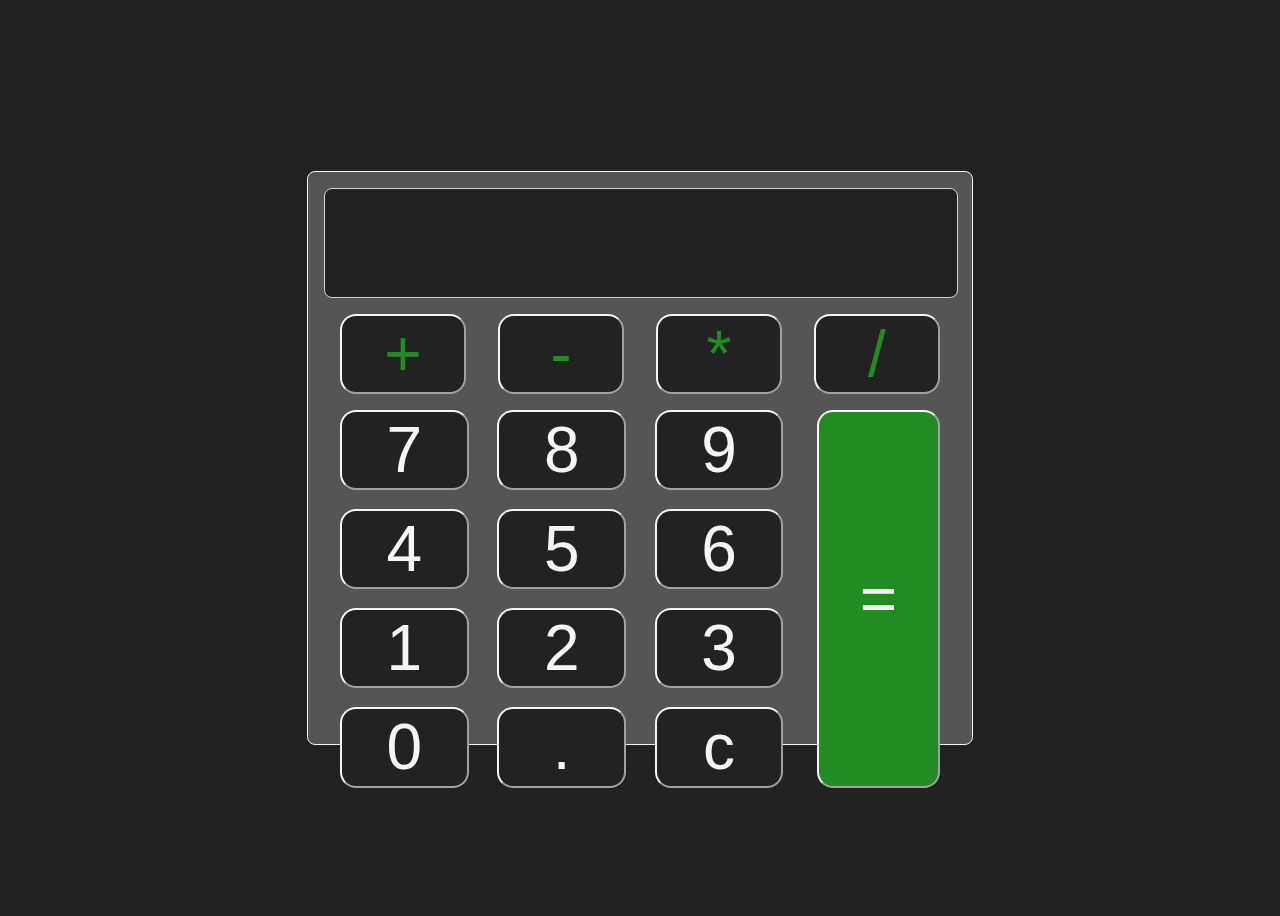
<file: index.html>
<!DOCTYPE html>
<html lang="en">
  <head>
    <meta charset="UTF-8" />
    <meta http-equiv="X-UA-Compatible" content="IE=edge" />
    <meta name="viewport" content="width=device-width, initial-scale=1.0" />
    <title>Document</title>
    <link rel="stylesheet" href="style.css" />
  </head>
  <body>
    <div class="calculator">
      <div class="monitor"><p class="monitorr"></p></div>

      <div class="buttons">
        <div class="operators">
          <button class="plus b o">+</button>
          <button class="minus b o">-</button>
          <button class="multiply b o">*</button>
          <button class="divide b o">/</button>
        </div>

        <div class="numeq">
          <div class="numbers">
            <button class="seven b">7</button>
            <button class="eight b">8</button>
            <button class="nine b">9</button>
            <button class="four b">4</button>
            <button class="five b">5</button>
            <button class="six b">6</button>
            <button class="one b">1</button>
            <button class="two b">2</button>
            <button class="three b">3</button>
            <button class="zero b">0</button>
            <button class="dot b">.</button>
            <button class="c clear">c</button>
          </div>

          <button class="equal result">=</button>
        </div>
      </div>
    </div>
  </body>
  <script src="script.js"></script>
</html>
</file>
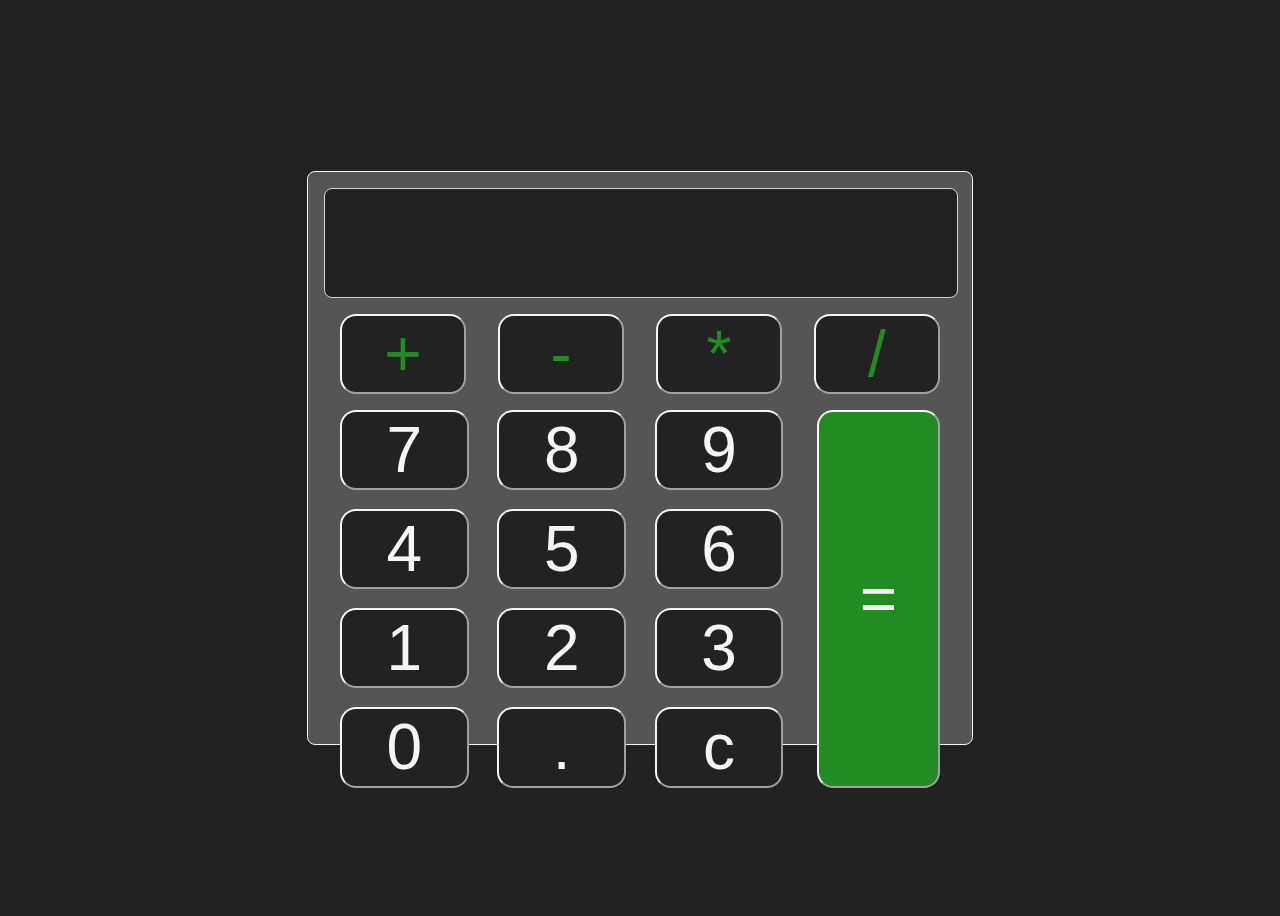
<file: Calculator/index.html>
<!DOCTYPE html>
<html lang="en">
  <head>
    <meta charset="UTF-8" />
    <meta http-equiv="X-UA-Compatible" content="IE=edge" />
    <meta name="viewport" content="width=device-width, initial-scale=1.0" />
    <title>Document</title>
    <link rel="stylesheet" href="style.css" />
  </head>
  <body>
    <div class="calculator">
      <div class="monitor"><p class="monitorr"></p></div>

      <div class="buttons">
        <div class="operators">
          <button class="plus b o">+</button>
          <button class="minus b o">-</button>
          <button class="multiply b o">*</button>
          <button class="divide b o">/</button>
        </div>

        <div class="numeq">
          <div class="numbers">
            <button class="seven b">7</button>
            <button class="eight b">8</button>
            <button class="nine b">9</button>
            <button class="four b">4</button>
            <button class="five b">5</button>
            <button class="six b">6</button>
            <button class="one b">1</button>
            <button class="two b">2</button>
            <button class="three b">3</button>
            <button class="zero b">0</button>
            <button class="dot b">.</button>
            <button class="c clear">c</button>
          </div>

          <button class="equal result">=</button>
        </div>
      </div>
    </div>
  </body>
  <script src="script.js"></script>
</html>
</file>
<file: style.css>
body {
  background-color: #222;
  display: flex;
  align-items: center;
  justify-content: center;
  height: 100vh;
  overflow-y: hidden;
}
.calculator {
  border: 0.1rem solid whitesmoke;
  border-radius: 0.5rem;
  width: 50%;
  height: 60%;
  background-color: #555;
  justify-content: center;
  align-items: center;
  padding: 1rem;
}
.monitor {
  width: 100%;
  height: 20%;
  border: 0.1rem solid lightgrey;
  border-radius: 0.5rem;
  display: flex;
  background-color: #222;
  align-items: center;
}
.monitorr {
  color: white;
  font-size: 3em;
  padding: 1rem;
  font-family: "Times New Roman", Times, serif;
}
button {
  font-size: 4rem;
  display: flex;
  justify-content: center;
  align-items: center;
  background-color: #222;
  color: whitesmoke;
  border-radius: 1rem;
  border-color: whitesmoke;
  width: 100%;
}
.operators {
  display: grid;
  margin-top: 1rem;
  grid-template-columns: 20% 20% 20% 20%;
  grid-column-gap: 5%;
  justify-content: center;
}
.plus {
  color: forestgreen;
}
.minus {
  color: forestgreen;
}
.multiply {
  color: forestgreen;
}
.divide {
  color: forestgreen;
}
.numeq {
  display: flex;
  justify-content: space-around;
  margin-right: 0;
  width: 100%;
}
.numbers {
  width: 100%;
  display: grid;
  grid-template-columns: 27% 27% 27%;
  margin: 0;
  margin-top: 1rem;
  grid-column-gap: 6%;
  grid-row-gap: 5%;
  margin-left: 1rem;
}
.equal {
  width: 25%;
  margin: 0;
  margin-top: 1rem;
  margin-right: 1rem;
  height: 5.9em;
  background-color: forestgreen;
}

/*.calculator {
  border: 0.1rem solid #555;
  border-radius: 0.5rem;
  width: 50%;
  height: 70%;
  background-color: #555;
  justify-content: center;
  display: grid;
  grid-template-columns: 20% 20% 20% 20%;
  grid-template-areas:
  'monitor monitor monitor monitor'
    "7 8 9 ="
    "4 5 6 ="
    "1 2 3 ="
    "0 . c =";
  grid-gap: 2%;
}
.monitor {
  grid-area: "monitor";
  width: 100%;
}
.dot{
    grid-area: '.';
}
.plus {
  grid-area: "+";
}
.minus {
  grid-area: "-";
}
.multiply {
  grid-area: "*";
}
.divide {
  grid-area: "/";
}
.equal {
  grid-area: "=";
}
.c {
  grid-area: "c";
}
.zero {
  grid-area: "0";
}
.one {
  grid-area: "1";
}
.two {
  grid-area: "2";
}
.three {
  grid-area: "3";
}
.four {
  grid-area: "4";
}
.five {
  grid-area: "5";
}
.six {
  grid-area: "6";
}
.seven {
  grid-area: "7";
}
.eight {
  grid-area: "8";
}
.nine {
  grid-area: "9";
}*/
</file>
<file: Calculator/style.css>
body {
  background-color: #222;
  display: flex;
  align-items: center;
  justify-content: center;
  height: 100vh;
  overflow-y: hidden;
}
.calculator {
  border: 0.1rem solid whitesmoke;
  border-radius: 0.5rem;
  width: 50%;
  height: 60%;
  background-color: #555;
  justify-content: center;
  align-items: center;
  padding: 1rem;
}
.monitor {
  width: 100%;
  height: 20%;
  border: 0.1rem solid lightgrey;
  border-radius: 0.5rem;
  display: flex;
  background-color: #222;
  align-items: center;
}
.monitorr {
  color: white;
  font-size: 3em;
  padding: 1rem;
  font-family: "Times New Roman", Times, serif;
}
button {
  font-size: 4rem;
  display: flex;
  justify-content: center;
  align-items: center;
  background-color: #222;
  color: whitesmoke;
  border-radius: 1rem;
  border-color: whitesmoke;
  width: 100%;
}
.operators {
  display: grid;
  margin-top: 1rem;
  grid-template-columns: 20% 20% 20% 20%;
  grid-column-gap: 5%;
  justify-content: center;
}
.plus {
  color: forestgreen;
}
.minus {
  color: forestgreen;
}
.multiply {
  color: forestgreen;
}
.divide {
  color: forestgreen;
}
.numeq {
  display: flex;
  justify-content: space-around;
  margin-right: 0;
  width: 100%;
}
.numbers {
  width: 100%;
  display: grid;
  grid-template-columns: 27% 27% 27%;
  margin: 0;
  margin-top: 1rem;
  grid-column-gap: 6%;
  grid-row-gap: 5%;
  margin-left: 1rem;
}
.equal {
  width: 25%;
  margin: 0;
  margin-top: 1rem;
  margin-right: 1rem;
  height: 5.9em;
  background-color: forestgreen;
}

/*.calculator {
  border: 0.1rem solid #555;
  border-radius: 0.5rem;
  width: 50%;
  height: 70%;
  background-color: #555;
  justify-content: center;
  display: grid;
  grid-template-columns: 20% 20% 20% 20%;
  grid-template-areas:
  'monitor monitor monitor monitor'
    "7 8 9 ="
    "4 5 6 ="
    "1 2 3 ="
    "0 . c =";
  grid-gap: 2%;
}
.monitor {
  grid-area: "monitor";
  width: 100%;
}
.dot{
    grid-area: '.';
}
.plus {
  grid-area: "+";
}
.minus {
  grid-area: "-";
}
.multiply {
  grid-area: "*";
}
.divide {
  grid-area: "/";
}
.equal {
  grid-area: "=";
}
.c {
  grid-area: "c";
}
.zero {
  grid-area: "0";
}
.one {
  grid-area: "1";
}
.two {
  grid-area: "2";
}
.three {
  grid-area: "3";
}
.four {
  grid-area: "4";
}
.five {
  grid-area: "5";
}
.six {
  grid-area: "6";
}
.seven {
  grid-area: "7";
}
.eight {
  grid-area: "8";
}
.nine {
  grid-area: "9";
}*/
</file>
